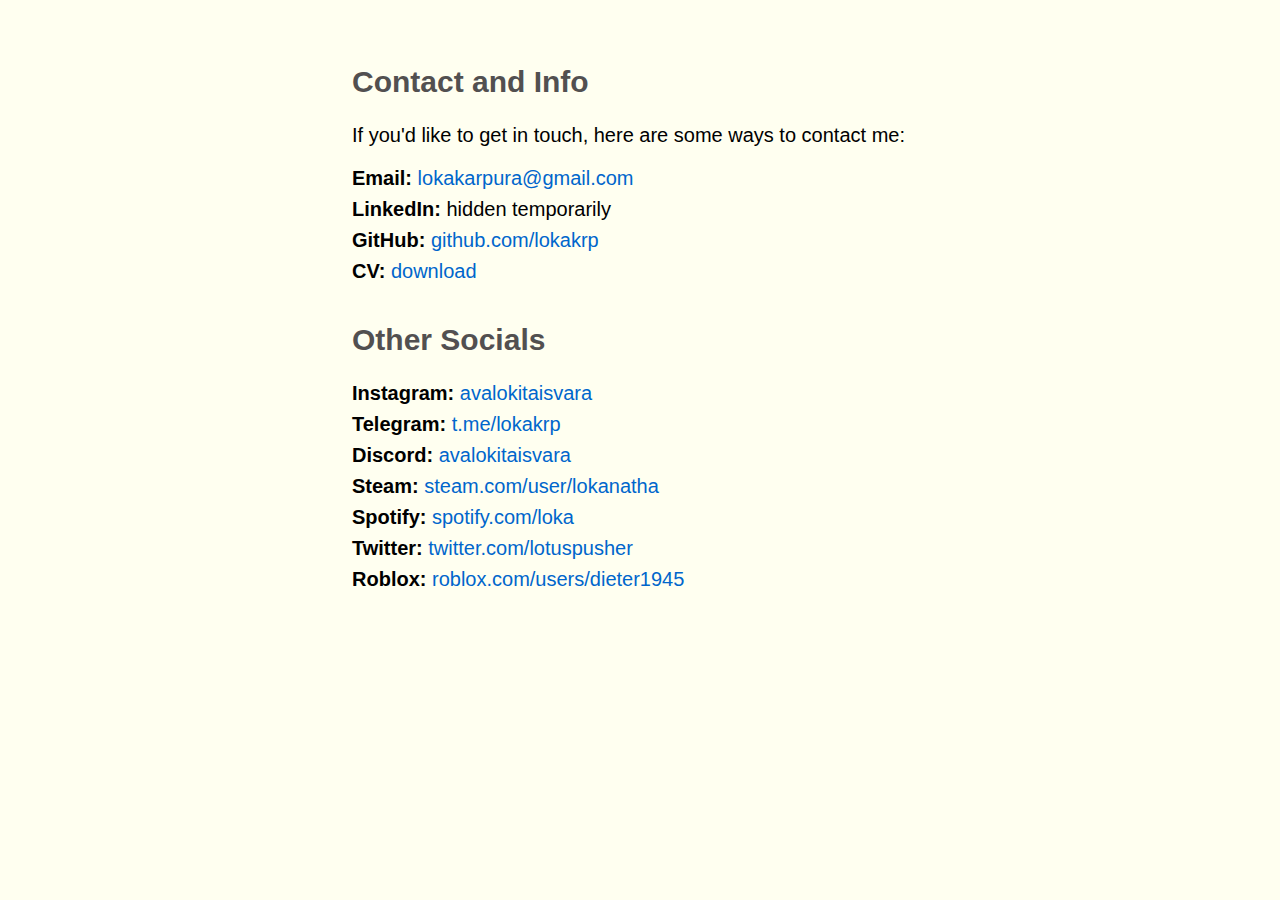
<file: contact/contact.html>
<!DOCTYPE html>
<html lang="en">
<head>
    <meta charset="UTF-8">
    <title>Contact</title>
    <link rel="stylesheet" href="contact.css"> <!-- Link to the contact CSS -->
</head>
<body>
    <!-- Centered container -->
    <div class="center-container"> 
        <!-- Centered box with contact details -->
        <div class="centered-box">
            <!-- Contact page heading -->
            <h2>Contact and Info</h2>
            <p>
                If you'd like to get in touch, here are some ways to contact me:
            </p>
            
            <!-- Contact information -->
            <ul class = "list">
                <li><strong>Email:</strong> <a href="mailto:lokakarpurat@gmail.com">lokakarpura@gmail.com</a></li> 
                <li><strong>LinkedIn:</strong> hidden temporarily </a></li> 
                <li><strong>GitHub:</strong> <a href="https://github.com/lokakrp" target="_blank">github.com/lokakrp</a></li> 
                <li><strong>CV:</strong> <a href="media/cv.pdf" target="_blank">download</a></li> 
            </ul>
            <h2>
                Other Socials
            </h2>
            <ul class = "list">
                <li><strong>Instagram:</strong> <a href="https://instagram.com/example" target="_blank">avalokitaisvara</a></li>
                <li><strong>Telegram:</strong> <a href="https://t.me/lokakrp" target="_blank">t.me/lokakrp</a></li>
                <li><strong>Discord:</strong> <a href="https://discord.com/users/1226872404232638534" target="_blank"> avalokitaisvara </a></li> 
                <li><strong>Steam:</strong> <a href="https://steamcommunity.com/id/lokanatha/" target="_blank">steam.com/user/lokanatha</a></li>
                <li><strong>Spotify:</strong> <a href="https://open.spotify.com/user/31jqvldmwjk3tp5kkt5eieu262t4?si=09bb967b3adb422f" target="_blank">spotify.com/loka</a></li>  
                <li><strong>Twitter:</strong> <a href="https://twitter.com/lotuspusher" target="_blank">twitter.com/lotuspusher</a></li>
                <li><strong>Roblox:</strong> <a href="https://www.roblox.com/users/3594219083/profile" target="_blank">roblox.com/users/dieter1945</a></li>
            </ul>
        </div> <!-- End of centered box -->
    </div> <!-- End of centered container -->
</body>
</html>
</file>
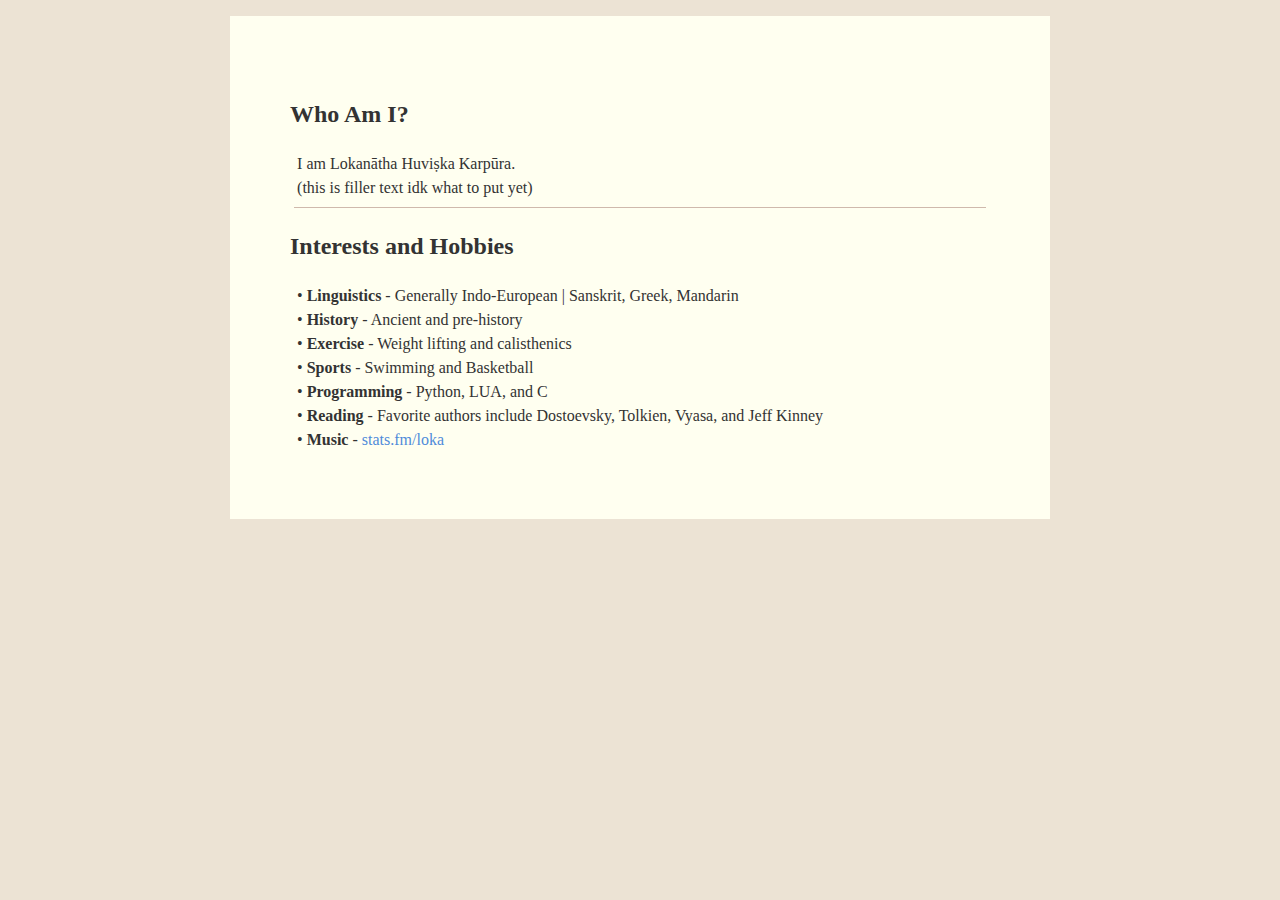
<file: pages/about-archive.html>
<!DOCTYPE html>
<html lang="en">
<head>
    <meta charset="UTF-8">
    <title>about me</title>
    <link rel="stylesheet" href="page.css">
    <link rel="icon" type="image/png" href="../media/icon.png">
    <meta name="viewport" content="width=device-width, initial-scale=1">
</head>
<body>
    <!-- centered container -->
    <div class="center-container"> 
        <!-- centered box - text kept left-aligned -->
        <div class="centered-box">
            <!-- who am i? -->
            <h2>Who Am I?</h2>
            <p>
                I am Lokanātha Huviṣka Karpūra.<br>
                (this is filler text idk what to put yet)
            </p>
            <hr>
            <!-- interests and hobbies -->
            <h2>Interests and Hobbies</h2>
            <p>
                • <strong>Linguistics</strong> - Generally Indo-European | Sanskrit, Greek, Mandarin <br>
                • <strong>History</strong> - Ancient and pre-history <br>
                • <strong>Exercise</strong> - Weight lifting and calisthenics <br>
                • <strong>Sports</strong> - Swimming and Basketball <br>
                • <strong>Programming</strong> - Python, LUA, and C <br>
                • <strong>Reading</strong> - Favorite authors include Dostoevsky, Tolkien, Vyasa, and Jeff Kinney <br>
                • <strong>Music</strong> - <a href="https://stats.fm/user/loka?range=lifetime" target="_blank">stats.fm/loka</a> <br> 
            </p>
        </div> <!-- end of centered box -->
    </div> <!-- end of centered container -->
</body>
</html>
</file>
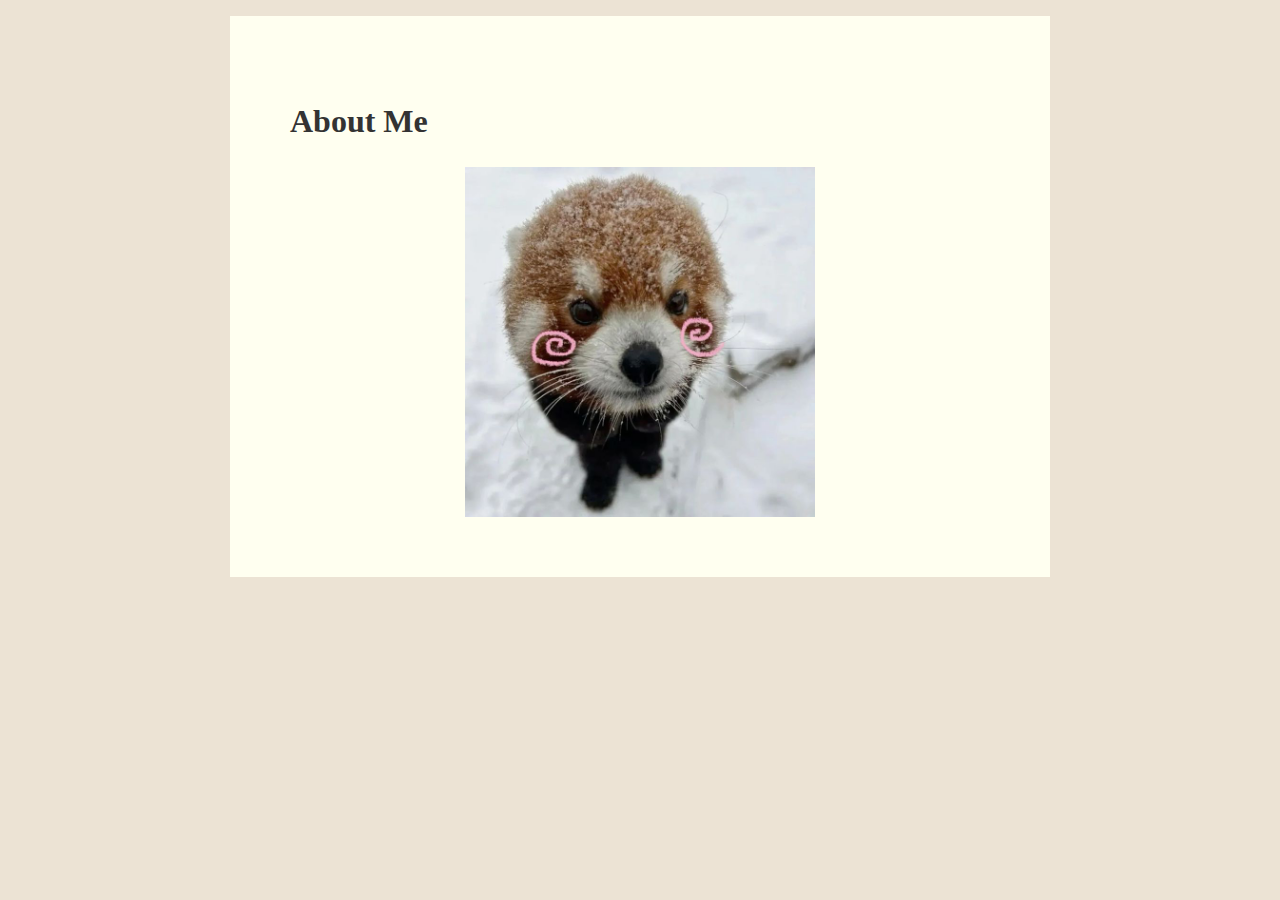
<file: pages/about.html>
<!DOCTYPE html>
<html lang="en">
<head>
    <meta charset="UTF-8">
    <title>About Me</title>
    <link rel="stylesheet" href="page.css">
    <link rel="icon" type="image/png" href="../media/icon.png">
    <meta name="viewport" content="width=device-width, initial-scale=1">
    <style>
        .center-image-about {
            display: block;
            margin-left: auto;
            margin-right: auto;
            width: 50%; /* Adjust the width as needed */
        }
    </style>
</head>
<body>

    <h1>About Me</h1>

    <!-- picture -->
    <img src="../media/lol.jpg" class="center-image-about">

</body>
</html>
</file>
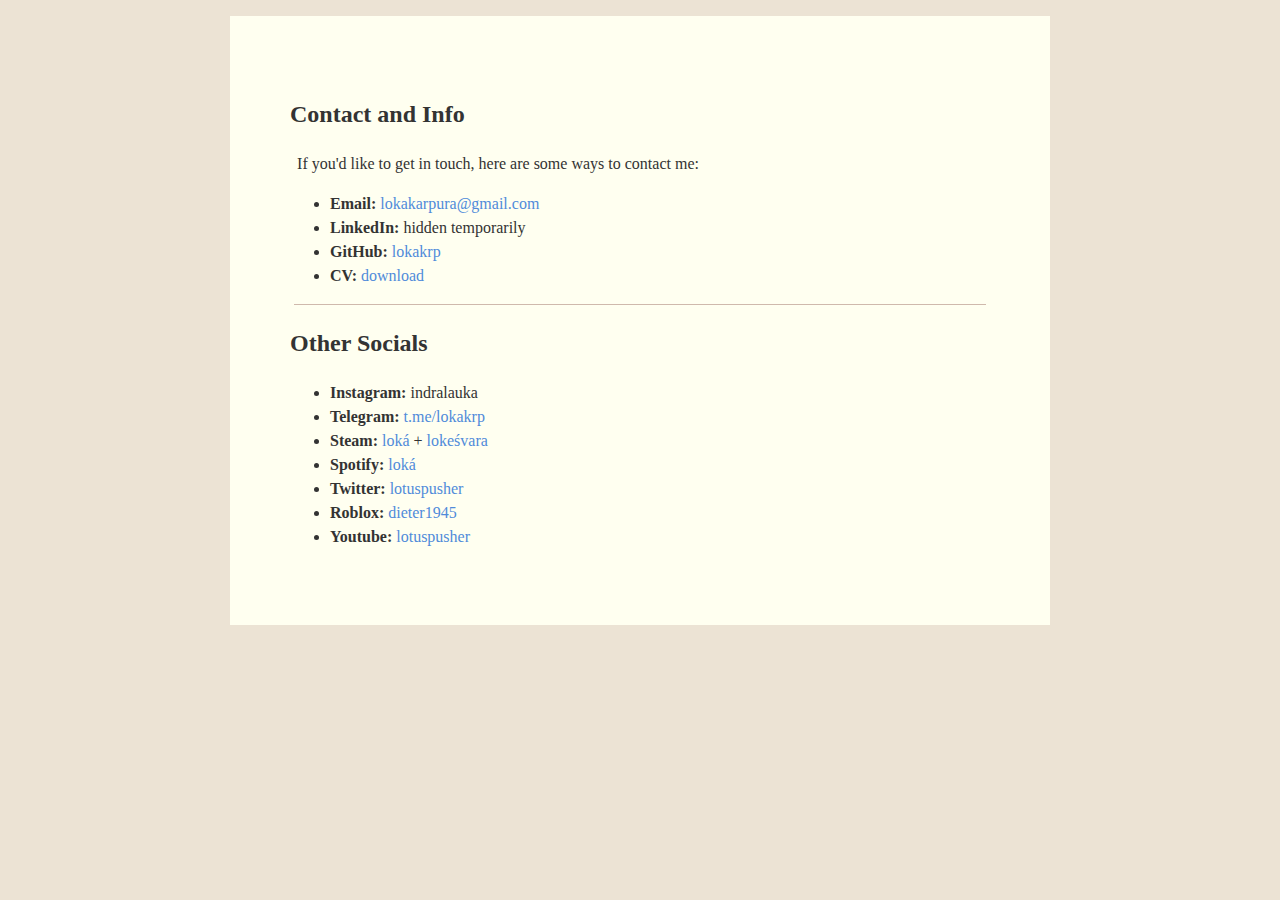
<file: pages/contact.html>
<!DOCTYPE html>
<html lang="en">
<head>
    <meta charset="UTF-8">
    <title>contact</title>
    <link rel="stylesheet" href="page.css"> 
    <link rel="icon" type="image/png" href="../media/icon.png">
    <meta name="viewport" content="width=device-width, initial-scale=1">
</head>
<body>
    <!-- Centered container -->
    <div class="center-container"> 
        <!-- Centered box with contact details -->
        <div class="centered-box">
            <!-- Contact page heading -->
            <h2>Contact and Info</h2>
            <p>
                If you'd like to get in touch, here are some ways to contact me:
            </p>
            
            <!-- Contact information -->
            <ul class = "list">
                <li><strong>Email:</strong> <a href="mailto:lokakarpura@gmail.com">lokakarpura@gmail.com</a></li> 
                <li><strong>LinkedIn:</strong> hidden temporarily </a></li> 
                <li><strong>GitHub:</strong> <a href="https://github.com/lokakrp" target="_blank">lokakrp</a></li> 
                <li><strong>CV:</strong> <a href="media/cv.pdf" target="_blank">download</a></li> 
            </ul>
            <hr>
            <h2>
                Other Socials
            </h2>
            <ul class = "list">
                <li><strong>Instagram:</strong> <a href="https://www.instagram.com/indralauka/" target="_blank"></a>indralauka</li>
                <li><strong>Telegram:</strong> <a href="https://t.me/lokakrp" target="_blank">t.me/lokakrp</a></li>
                <li><strong>Steam:</strong> <a href="https://steamcommunity.com/id/lokanatha/" target="_blank">loká</a> + <a href="https://steamcommunity.com/id/lokesvara" target="_blank">lokeśvara</a></li>
                <li><strong>Spotify:</strong> <a href="https://open.spotify.com/user/31jqvldmwjk3tp5kkt5eieu262t4?si=09bb967b3adb422f" target="_blank">loká</a></li>  
                <li><strong>Twitter:</strong> <a href="https://twitter.com/lotuspusher" target="_blank">lotuspusher</a></li>
                <li><strong>Roblox:</strong> <a href="https://www.roblox.com/users/3594219083/profile" target="_blank">dieter1945</a></li>
                <li><strong>Youtube:</strong> <a href="https://www.youtube.com/channel/UCDA7x53ibddrVQ_N-LAAj0g" target="_blank">lotuspusher</a></li>
            </ul>
        </div> <!-- End of centered box -->
    </div> <!-- End of centered container -->
</body>
</html>
</file>
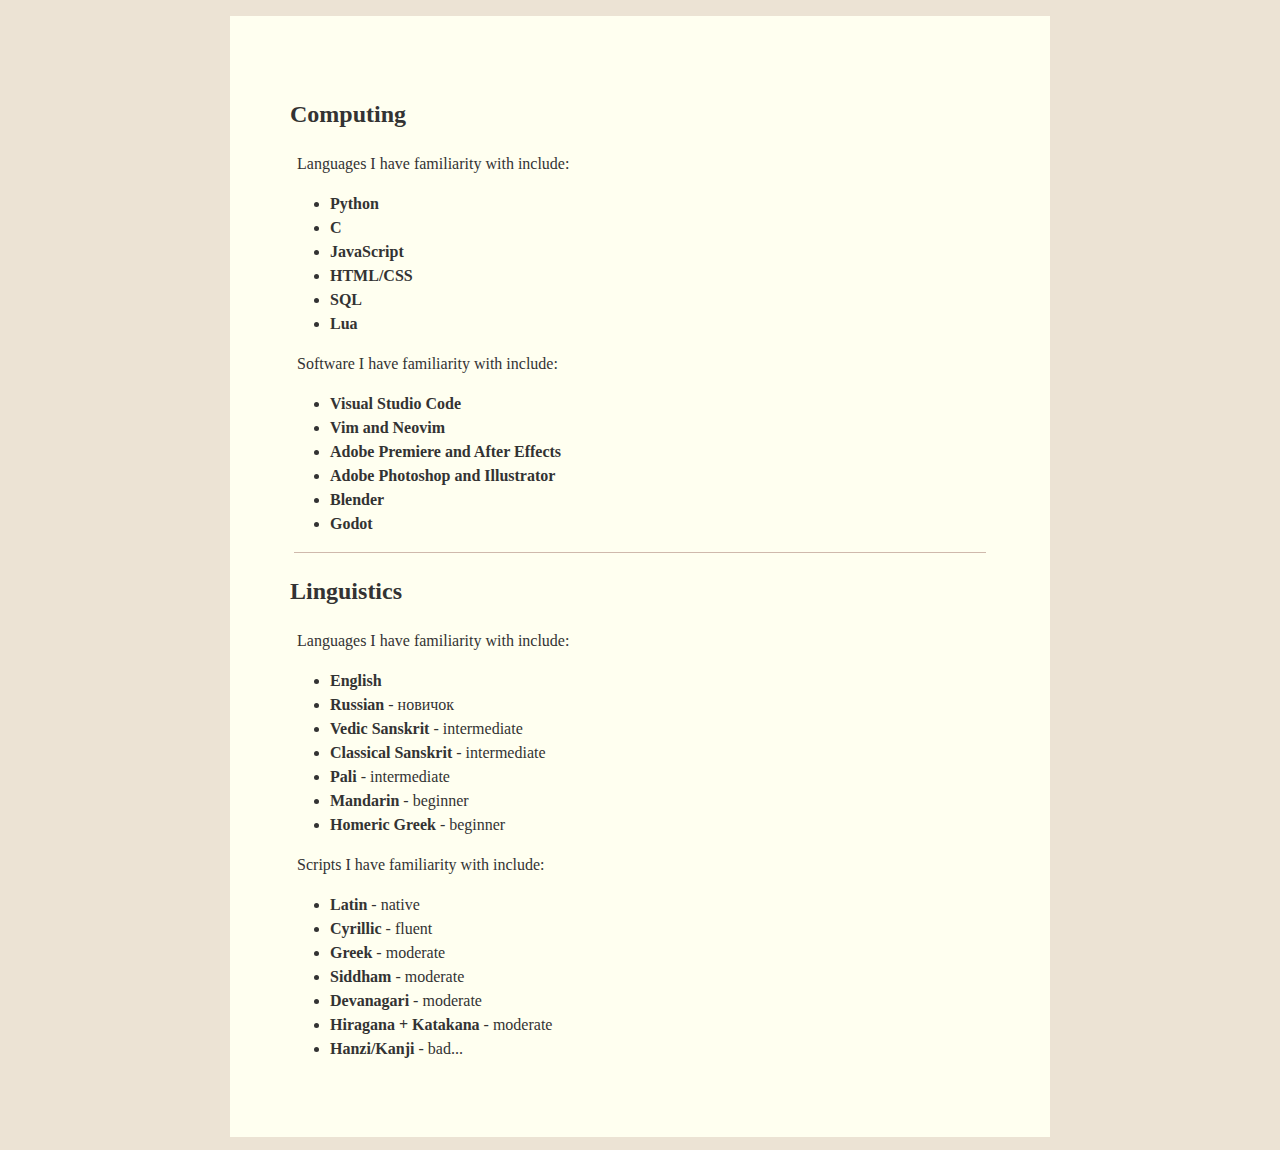
<file: pages/skills.html>
<!DOCTYPE html>
<html lang="en">
<head>
    <meta charset="UTF-8">
    <title>skills</title>
    <link rel="stylesheet" href="page.css">
    <link rel="icon" type="image/png" href="../media/icon.png">
    <meta name="viewport" content="width=device-width, initial-scale=1">
</head>
<body>
    <!-- centered container -->
    <div class="center-container"> 
        <!-- centered box with skills details -->
        <div class="centered-box">
            <!-- computing skills section -->
            <h2>Computing</h2>
            <p>
                Languages I have familiarity with include:
            </p>
            <ul>
                <li><strong>Python</strong></li>
                <li><strong>C</strong></li>
                <li><strong>JavaScript</strong></li>
                <li><strong>HTML/CSS</strong></li>
                <li><strong>SQL</strong></li>
                <li><strong>Lua</strong></li>
            </ul>

            <p>
                Software I have familiarity with include:
            </p>
            <ul>
                <li><strong>Visual Studio Code</strong></li>
                <li><strong>Vim and Neovim</strong></li>
                <li><strong>Adobe Premiere  and After Effects</strong></li>
                <li><strong>Adobe Photoshop and Illustrator</strong></li>
                <li><strong>Blender</strong></li>
                <li><strong>Godot</strong></li>
            </ul>
        
            <!-- Linguistics skills section -->
            <hr>
            <h2>Linguistics</h2>
            <p>
                Languages I have familiarity with include:
            </p>
            <ul>
                <li><strong>English</strong></li>
                <li><strong>Russian</strong> - новичок </li>
                <li><strong>Vedic Sanskrit</strong> - intermediate </li>
                <li><strong>Classical Sanskrit</strong> - intermediate </li>
                <li><strong>Pali</strong> - intermediate </li>
                <li><strong>Mandarin</strong> - beginner </li>
                <li><strong>Homeric Greek</strong> - beginner</li>
            </ul>
            <p>
                Scripts I have familiarity with include:
            </p>
            <ul>
                <li><strong>Latin</strong> - native </li>
                <li><strong>Cyrillic</strong> - fluent </li>
                <li><strong>Greek</strong> - moderate </li>
                <li><strong>Siddham</strong> - moderate </li>
                <li><strong>Devanagari</strong> - moderate </li>
                <li><strong>Hiragana + Katakana</strong> - moderate </li>
                <li><strong>Hanzi/Kanji</strong> - bad... </li>
            </ul>    
        </div> <!-- end of centered box -->
    </div> <!-- end of centered container -->
</body>
</html>
</file>
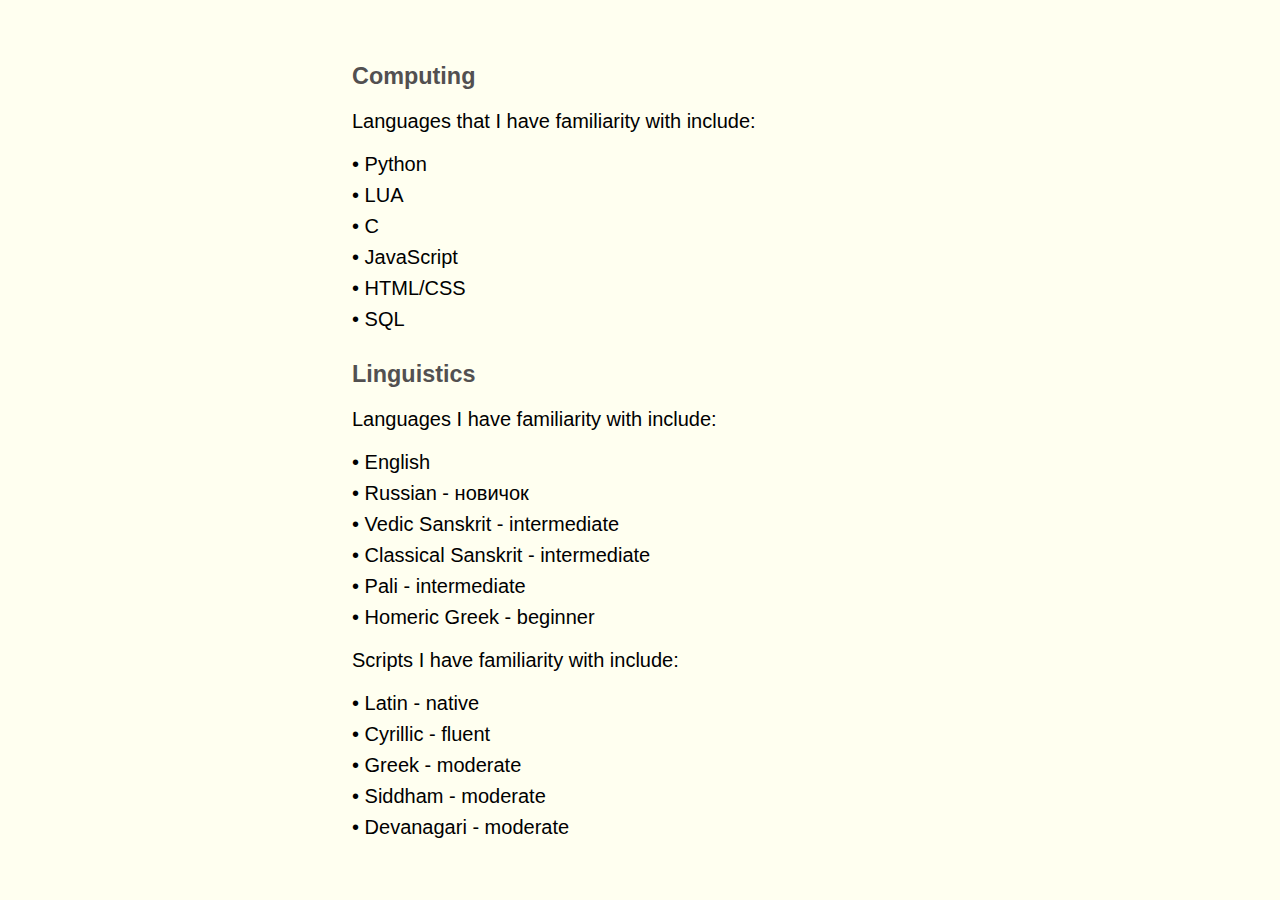
<file: skills/skills.html>
<!DOCTYPE html>
<html lang="en">
<head>
    <meta charset="UTF-8">
    <title>Skills</title>
    <link rel="stylesheet" href="skills.css"> <!-- Link to the existing CSS -->
</head>
<body>
    <!-- Centered container -->
    <div class="center-container"> 
        <!-- Centered box with skills details -->
        <div class="centered-box">
            <!-- Computing skills section -->
            <h3>Computing</h3>
            <p>
                Languages that I have familiarity with include:
            </p>
            <ul>
                <li>• Python </li>
                <li>• LUA</li>
                <li>• C</li>
                <li>• JavaScript</li>
                <li>• HTML/CSS</li>
                <li>• SQL </li>
            </ul>

            <!-- Linguistics skills section -->
            <h3 class = "linguistics" >Linguistics</h3>
            <p>
                Languages I have familiarity with include:
            </p>
            <ul>
                <li>• English </li>
                <li>• Russian - новичок </li>
                <li>• Vedic Sanskrit - intermediate </li>
                <li>• Classical Sanskrit - intermediate </li>
                <li>• Pali - intermediate </li>
                <li>• Homeric Greek - beginner</li>
            </ul>
            <p>
                Scripts I have familiarity with include:
            </p>
            <ul>
                <li>• Latin - native</li>
                <li>• Cyrillic - fluent </li>
                <li>• Greek - moderate </li>
                <li>• Siddham - moderate </li>
                <li>• Devanagari - moderate </li>
            </ul>    
        </div> <!-- End of centered box -->
    </div> <!-- End of centered container -->
</body>
</html>
</file>
<file: contact/contact.css>
/* body styling */
body {
    margin: 0;
    padding: 0;
    font-family: "Helvetica Neue Thin", "Helvetica Neue", Helvetica, Arial, sans-serif;
    background-color: #fffff0; 
    height: 100vh; 
    font-size: 20px; 
}

/* centered container with flexbox for horizontal centering */
.center-container {
    display: flex;
    justify-content: center; 
    align-items: flex-start;
    flex-direction: column; 
    padding-top: 20px; 
}

/* styling for the centered box */
.centered-box {
    width: 45%; 
    margin: 0 auto; 
    padding: 20px; 
    text-align: left;
}

/* heading styles with bold font weight */
h2 {
    font-family: "Helvetica Neue", Helvetica, Arial, sans-serif; 
    font-weight: bold; 
    text-align: left; 
    color: #525050;
}

/* styling for unordered lists */
ul {
    list-style-type: none; 
    padding: 0; 
}

li {
    margin-bottom: 8px; 
}

/* link styles for the contact page */
a {
    text-decoration: none; 
    color: #0066cc; 
    transition: all 0.3s; 
}

a:hover {
    text-decoration: underline; 
    color: #4e51ee; 
}

.list{
    margin-bottom: 40px;
}
</file>
<file: pages/page.css>
/* font import from my github */
@font-face {
    font-family: 'Helvetica Neue';
    src: url('https://raw.githubusercontent.com/lokakrp/fonts/main/helvetica%20neue/HelveticaNeueRoman.otf') format('opentype');
}

a {
    text-decoration: none;
}

p {
    font-family: "Helvetica Neue", "UD デジタル 教科書体 N-R", serif;
    margin: calc(100% / 99);
    width: 50;
    word-wrap: break-word;
}

p.p {
    font-family: "Helvetica Neue", "UD デジタル 教科書体 N-R", serif;
    word-wrap: break-word;
}

h1 {
    font-family: "Helvetica Neue", "UD デジタル 教科書体 N-R", serif;
    font-size: 50;
}
hr {
    border: none;
    border-bottom: 1px solid  #cfb9ac;
    margin: calc(100% / 170);
  }

div {
    font-family: "Helvetica Neue";
}

html {
    /* height: 100%; */
    background-color: #ece3d4
}
.blind {
    margin-right: calc(100% / 99);
}

body {
    height: 100%;
    font-size: 100;
    line-height: 1.5;
    letter-spacing: 1;
    max-width: 700px;


    margin: auto;
    margin-top: calc(100% / 80);
    margin-bottom: calc(100% / 99);
    padding: 60px;
    color: #333;
    background-color: #fffff0
    /* optional color: #eeeaea*/
}

/* links */

#body {
    height: 90%;
    min-height: 90%;
}

body > #body {
    height: auto;
}


a:link {
color: #508bda;
}

a:visited {
color: #508bda;
}

a:hover {
color: #7eac87;
}

a:active {
color: #7eac87;
}

a:focus {
color: #7eac87;
}

a.select:link {
color: #333;
}

a.select:visited {
color: #333;
}

a.select:hover {
color: peru;
}

a.select:active {
color: peru;
}

a.select:focus {
color: peru;
}

.heading {
    margin-bottom:5px;
}

.subtitle {
    color: #777777;
}

/* style for mobile devices */
@media only screen and (max-width: 768px) {
    @font-face {
        font-family: 'Helvetica Neue';
        src: url('https://raw.githubusercontent.com/lokakrp/fonts/main/helvetica%20neue/HelveticaNeueRoman.otf') format('opentype');
    }
    
    a {
        text-decoration: none;
    }

    p, h2, ul, li {
        font-family: "Helvetica Neue", "UD デジタル 教科書体 N-R", serif;
        word-wrap: break-word;
    }

    h2 {
        font-size: 30px;
        margin-bottom: 10px;
    }

    ul {
        padding-left: 20px;
    }

    li {
        font-size: 16px;
    }
}
</file>
<file: skills/skills.css>
/* base styling for the entire document */
body {
    margin: 0;
    padding: 0;
    font-family: "Helvetica Neue", Helvetica, Arial, sans-serif;/* Font for the entire document */
    background-color: #fffff0; 
    height: 100vh; 
    font-size: 20px; 
}

/* container to center content */
.center-container {
    display: flex;
    justify-content: center; 
    align-items: flex-start;
    flex-direction: column; 
    padding-top: 20px; 
}

/* styling for the centered box */
.centered-box {
    width: 45%; 
    margin: 0 auto; 
    padding: 20px; 
    text-align: left; 
}

/* heading styling for h2 and h3 */
h2, h3 {
    font-family: "Helvetica Neue", Helvetica, Arial, sans-serif; 
    font-weight: bold; 
    color: #525050; 
    text-align: left; 
    margin-bottom: 10px;
}

/* styling for unordered lists */
ul {
    list-style-type: none; 
    padding: 0;
}

li {
    margin-bottom: 8px; 
}

/* Link styling */
a {
    text-decoration: none; 
    color: #0066cc; 
    transition: all 0.3s; 
}

a:hover {
    text-decoration: underline; 
    color: #4e51ee; 
}

.linguistics {
    margin-top: 30px;
}
</file>
